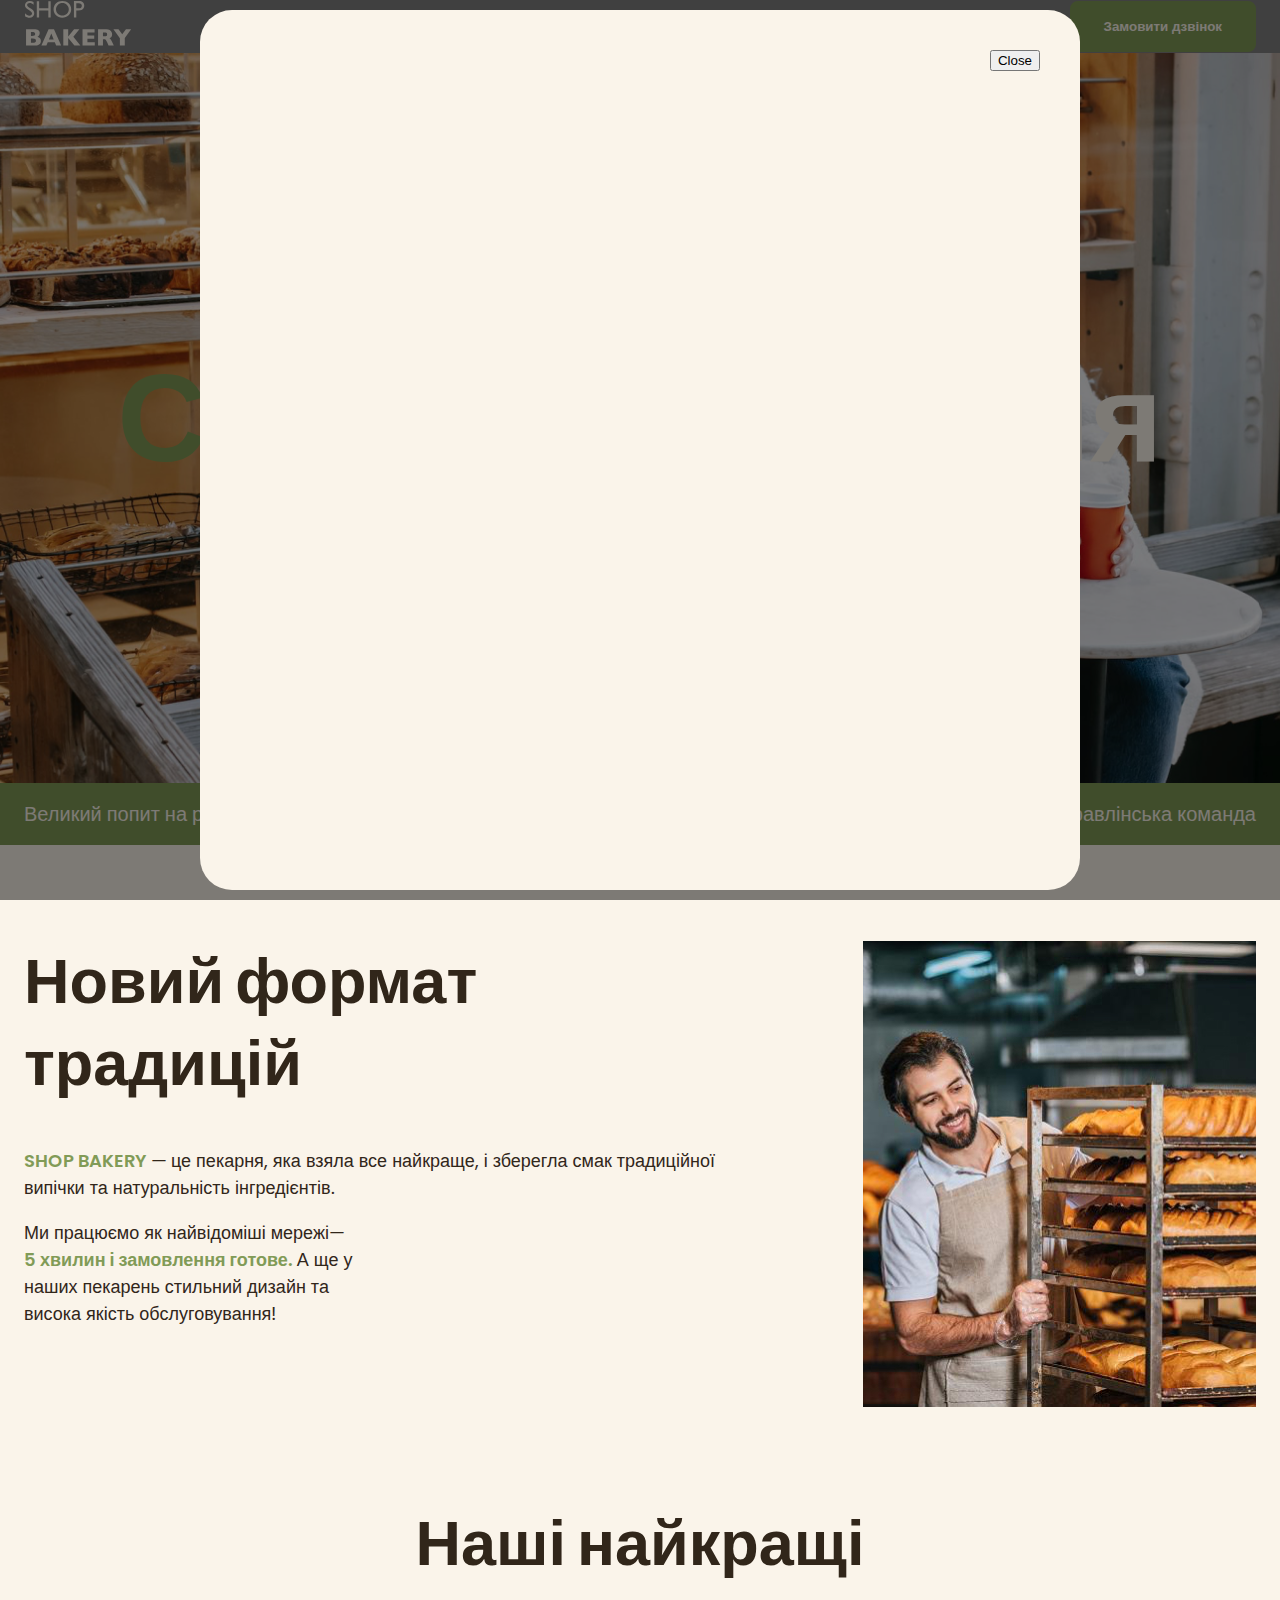
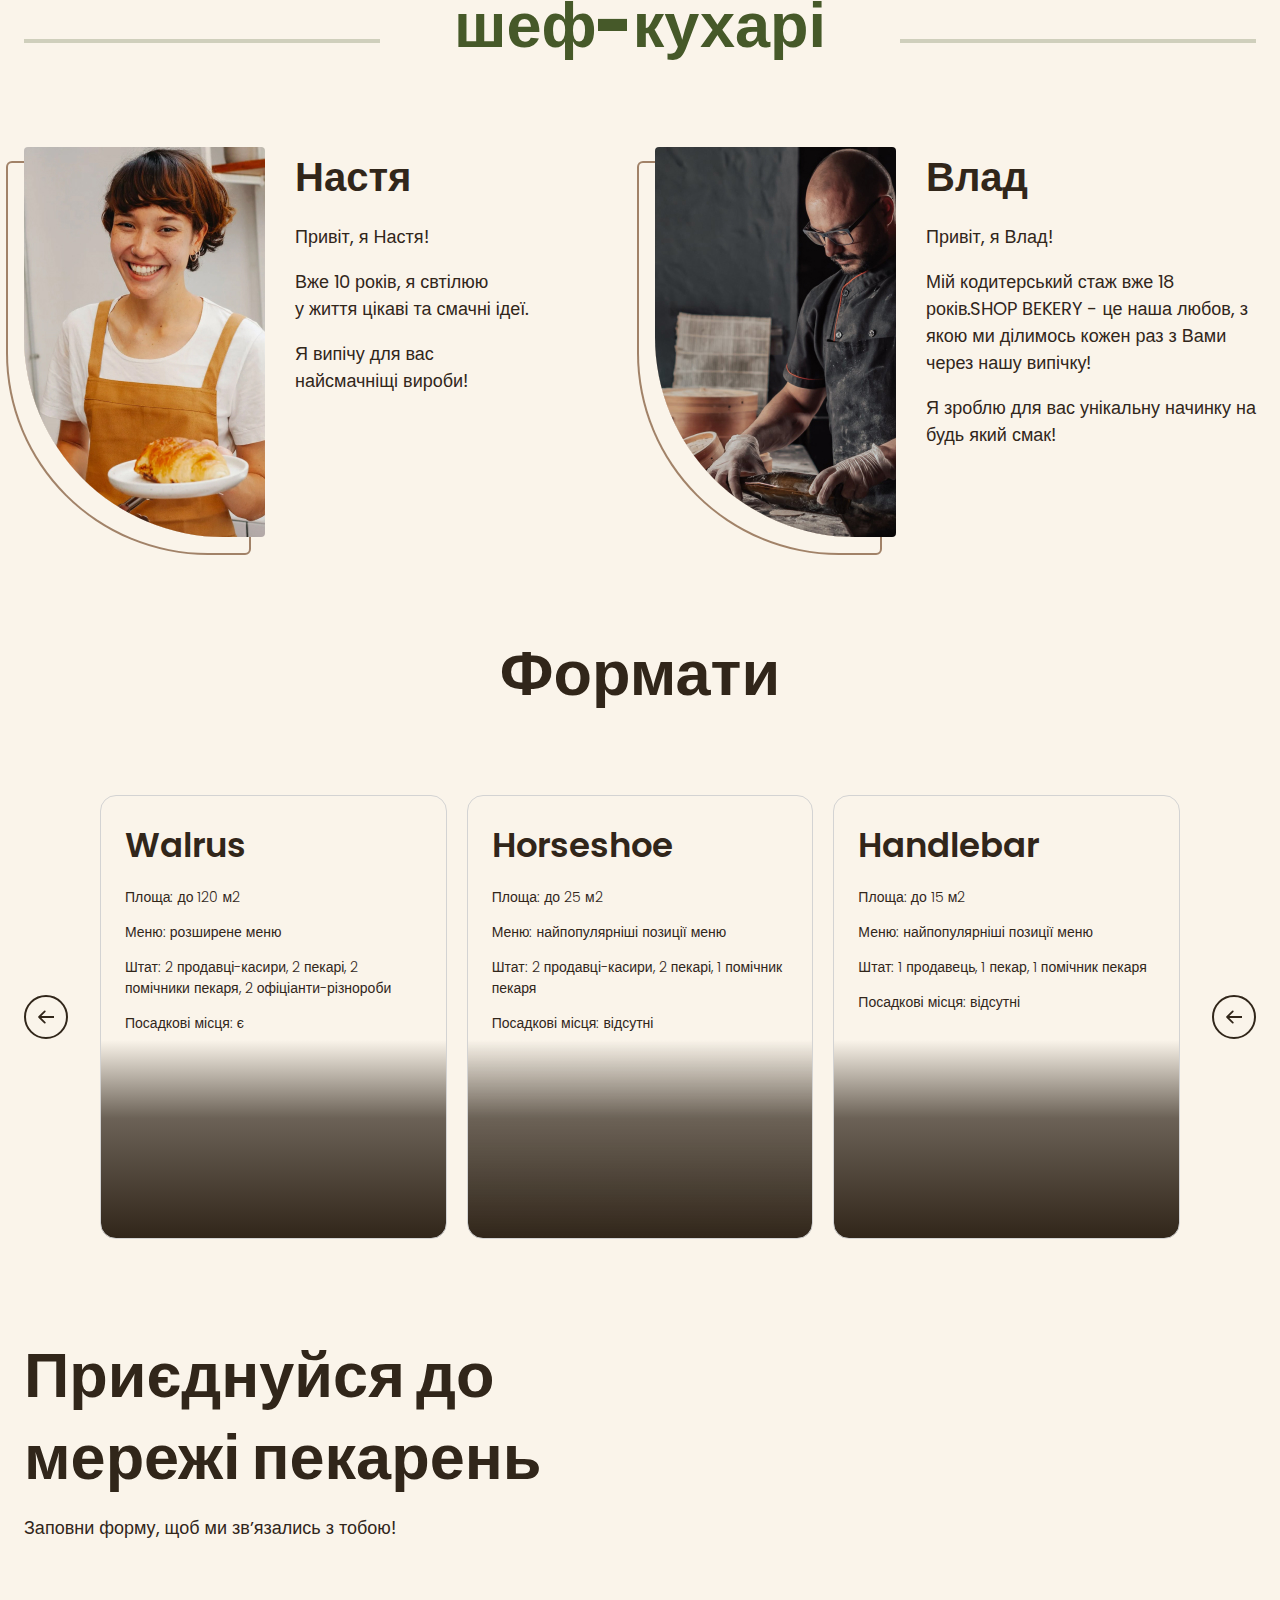
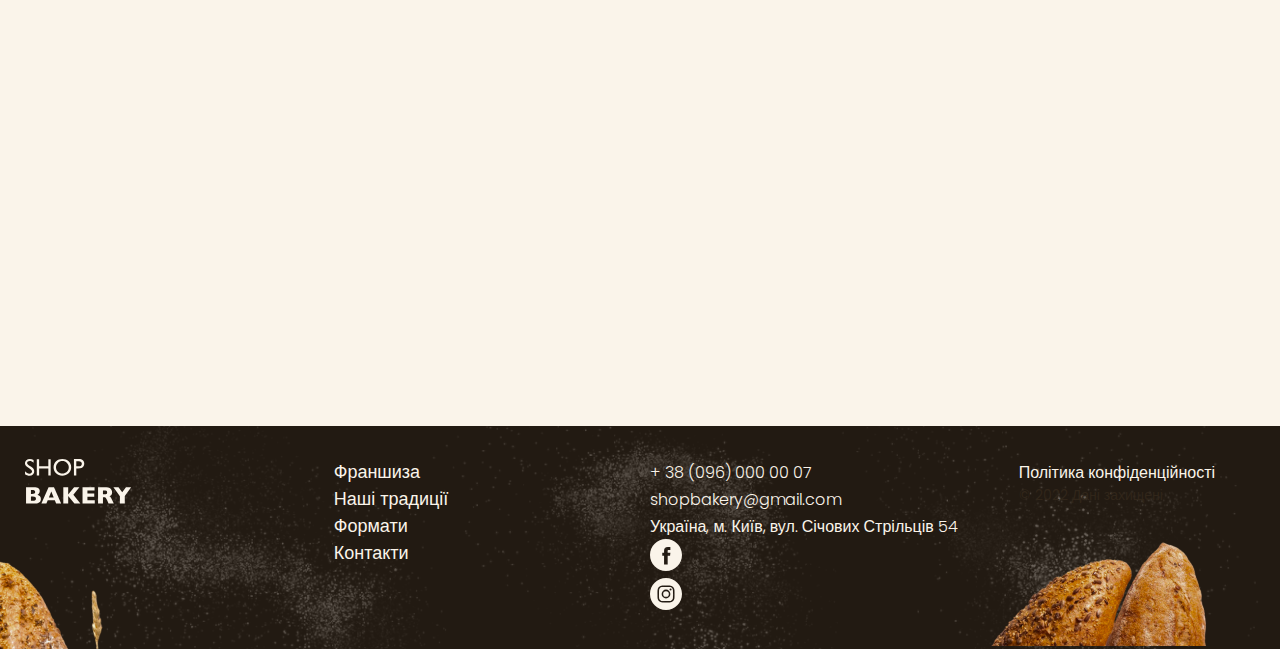
<file: index.html>
<!DOCTYPE html>
<html lang="uk">

<head>
    <meta charset="UTF-8">
    <meta name="viewport" content="width=device-width, initial-scale=1.0">
    <title>Сучасна пекарня</title>
    <!-- Styles -->
    <link rel="stylesheet" href="./css/styles.css">
</head>

<body>
    <header class="header">
        <div class="container">
            <div class="header-container">
                <nav class="header-nav">
                    <a href="/">
                        <img src="./images/logo.svg" alt="Логотип сучасної пекарні">
                    </a>
                    <ul class="header-menu">
                        <li><a class="link" href="#traditions-section">Наші традиції</a></li>
                        <li><a class="link" href="#chefs-section">Шеф-кухарі</a></li>
                        <li><a class="link" href="#formats-section">Формати</a></li>
                        <li><a class="link" href="#contact-section">Контакти</a></li>
                    </ul>
                </nav>
                <button class="button modal-btn-open" type="button">Замовити дзвінок</button>
            </div>
        </div>
    </header>
    <main>
        <section class="hero-section">
            <div class="container">
                <h1 class="hero-title"><span class="accent">Сучасна </span>пекарня</h1>
            </div>
        </section>
        <section class="advantages-section">
            <div class="container">
                <h2 class="visually-hidden">Наші переваги</h2>
                <ul class="advantages-list">
                    <li class="advantages-item">Великий попит на ринку </li>
                    <li class="advantages-item">Доступні за бюджетом формати</li>
                    <li class="advantages-item">Досвідчена управлінська команда</li>
                </ul>
            </div>
        </section>
        <section class="traditions-section section" id="traditions-section">
            <div class="container">
                <div class="traditions-container">
                    <div class="traditions-content">
                        <h2 class="traditions-title section-title">Новий формат традицій</h2>
                        <p class="traditions-text">
                            <span class="brand uppercase">shop bakery</span> — це пекарня, яка взяла все найкраще, і
                            зберегла смак традиційної випічки та натуральність інгредієнтів.
                        </p>
                        <p class="traditions-text limited">
                            Ми працюємо як найвідоміші мережі—<span class="brand">5 хвилин і замовлення готове.</span>
                            А ще у наших пекарень стильний дизайн та висока якість обслуговування!
                        </p>
                    </div>
                    <img src="./images/baker-man.jpg" alt="Чоловік пекар дивиться на батони із посмішкою">
                </div>
            </div>
        </section>
        <section class="section" id="chefs-section">
            <div class="container">
                <h2 class="chefs-title section-title centered">Наші найкращі <br> <span class="accent">шеф-кухарі</span>
                </h2>
                <ul class="chefs-list">
                    <li class="chefs-item">
                        <article class="chef-card">
                            <img class="chef-photo" src="./images/nastya-chef.jpg" alt="Nastya chef">
                            <div>
                                <h3 class="chef-title">Настя</h3>
                                <p class="chef-text">Привіт, я Настя!</p>
                                <p class="chef-text">Вже 10 років, я свтілюю <br> у життя цікаві та смачні ідеї.</p>
                                <p class="chef-text">Я випічу для вас <br> найсмачніщі вироби!</p>
                            </div>
                        </article>
                    </li>
                    <li class="chefs-item">
                        <article class="chef-card">
                            <img class="chef-photo" src="./images/vlad-chef.jpg" alt="Vlad chef">
                            <div>
                                <h3 class="chef-title">Влад</h3>
                                <p class="chef-text">Привіт, я Влад!</p>
                                <p class="chef-text">Мій кодитерський стаж вже 18 років.SHOP BEKERY - це наша любов, з
                                    якою ми ділимось
                                    кожен
                                    раз
                                    з Вами
                                    через нашу випічку!</p>
                                <p class="chef-text">Я зроблю для вас унікальну начинку на будь який смак!</p>
                            </div>
                        </article>
                    </li>
                </ul>
            </div>
        </section>
        <section class="section" id="formats-section">
            <div class="container">
                <h2 class="formats-title section-title centered">Формати</h2>
                <div class="formats-container">
                    <button class="carousel-button" type="button">
                        <svg width="16" height="16">
                            <use href="./images/icons.svg#icon-arrow"></use>
                        </svg>
                    </button>
                    <ul class="formats-list">
                        <li class="format-item">
                            <article class="format-card">
                                <h3 class="format-title" lang="en">Walrus</h3>
                                <div class="format-text">
                                    <p>Площа: до 120 м2</p>
                                    <p>Меню: розширене меню </p>
                                    <p>Штат: 2 продавці-касири, 2 пекарі, 2 помічники пекаря, 2 офіціанти-різнороби</p>
                                    <p>Посадкові місця: є</p>
                                </div>
                            </article>
                        </li>
                        <li class="format-item">
                            <article class="format-card">
                                <h3 class="format-title" lang="en">Horseshoe</h3>
                                <div class="format-text">
                                    <p>Площа: до 25 м2</p>
                                    <p>Меню: найпопулярніші позиції меню</p>
                                    <p>Штат: 2 продавці-касири, 2 пекарі, 1 помічник пекаря</p>
                                    <p>Посадкові місця: відсутні</p>
                                </div>
                            </article>
                        </li>
                        <li class="format-item">
                            <article class="format-card">
                                <h3 class="format-title" lang="en">Handlebar</h3>
                                <div class="format-text">
                                    <p>Площа: до 15 м2</p>
                                    <p>Меню: найпопулярніші позиції меню </p>
                                    <p>Штат: 1 продавець, 1 пекар, 1 помічник пекаря</p>
                                    <p>Посадкові місця: відсутні</p>
                                </div>
                            </article>
                        </li>
                    </ul>
                    <button class="carousel-button" type="button">
                        <svg width="16" height="16">
                            <use href="./images/icons.svg#icon-arrow"></use>
                        </svg>
                    </button>
                </div>
            </div>
        </section>
        <section class="contact-section section" id="contact-section">
            <div class="container">
                <div class="contact-container">
                    <div class="contact-form">
                        <h2 class="contact-title section-title">Приєднуйся до мережі пекарень</h2>
                        <p>Заповни форму, щоб ми звʼязались з тобою!</p>
                        <!-- form -->
                    </div>
                    <iframe class="contact-map"
                        src="https://www.google.com/maps/embed?pb=!1m18!1m12!1m3!1d2540.164054656815!2d30.488658575845935!3d50.45666967159328!2m3!1f0!2f0!3f0!3m2!1i1024!2i768!4f13.1!3m3!1m2!1s0x40d4ce637bfe1717%3A0x5370c2254ad1b952!2z0YPQuy4g0KHQtdGH0LXQstGL0YUg0KHRgtGA0LXQu9GM0YbQvtCyLCA1NCwg0JrQuNC10LIsIDAyMDAw!5e0!3m2!1sru!2sua!4v1700069332824!5m2!1sru!2sua"
                        width="603" height="595" style="border:0;" allowfullscreen="" loading="lazy"
                        referrerpolicy="no-referrer-when-downgrade"></iframe>
                </div>

            </div>
        </section>
    </main>
    <footer class="footer">
        <div class="container">
            <div class="footer-container">
                <nav class="footer-nav">
                    <div class="footer-logo">
                        <a href="#">
                            <img src="./images/logo.svg" alt="Логотип сучасної пекарні">
                        </a>
                    </div>
                    <ul class="footer-menu">
                        <li>
                            <a href="#" class="link">Франшиза</a>
                        </li>
                        <li>
                            <a href="#" class="link">Наші традиції</a>
                        </li>
                        <li>
                            <a href="#" class="link">Формати</a>
                        </li>
                        <li>
                            <a href="#" class="link">Контакти</a>
                        </li>
                    </ul>
                </nav>
                <address class="footer-address">
                    <ul class="address-list">
                        <li>
                            <a class="address-link" href="tel:+380960000007">+ 38 (096) 000 00 07</a>
                        </li>
                        <li>
                            <a class="address-link" href="mailto:shopbakery@gmail.com">shopbakery@gmail.com</a>
                        </li>
                        <li>
                            <a class="address-link" href="https://maps.app.goo.gl/4xFxbd8AqyAGt3mW7"
                                target="_blank">Україна, м.
                                Київ,
                                вул. Січових Стрільців 54</a>
                        </li>
                        <li>
                            <a href="#">
                                <svg class="address-icon" width="32" height="32">
                                    <use href="./images/icons.svg#icon-facebook"></use>
                                </svg>
                            </a>
                        </li>
                        <li>
                            <a href="#">
                                <svg class="address-icon" width="32" height="32">
                                    <use href="./images/icons.svg#icon-instagram"></use>
                                </svg>
                            </a>
                        </li>
                    </ul>
                    <div class="address-info">
                        <a class="address-link" href="#" target="_blank">Політика конфіденційності</a>
                        <p class="address-copyright">&copy; 2022 Дані захищені</p>
                    </div>
                </address>
            </div>
        </div>
    </footer>

    <div class="backdrop">
        <div class="modal">
            <button class="modal-btn-close" type="button">Close</button>
        </div>
    </div>


    <script src="./js/modal.js"></script>
</body>

</html>
</file>
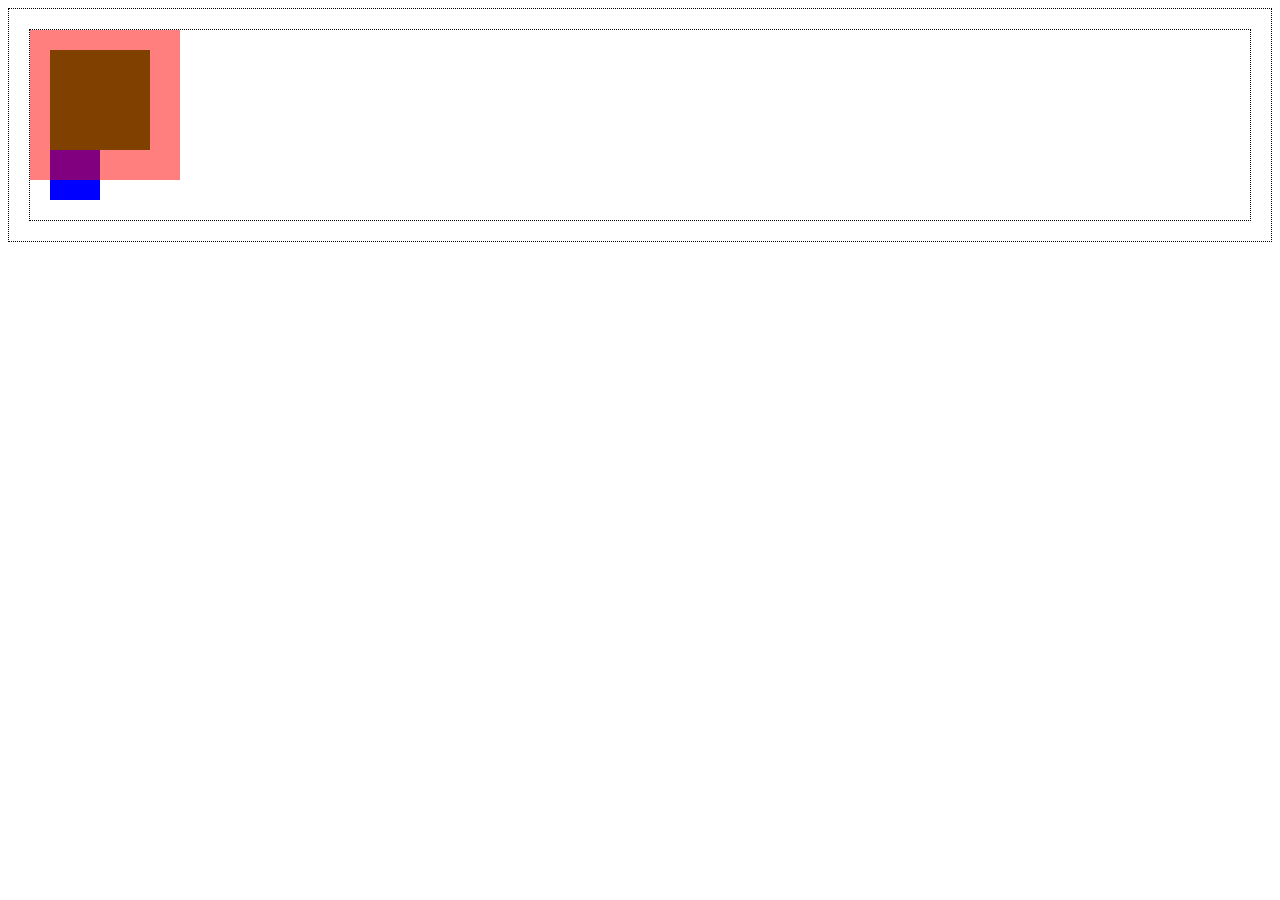
<file: test.html>
<!DOCTYPE html>
<html lang="en">

<head>
    <meta charset="UTF-8">
    <meta name="viewport" content="width=device-width, initial-scale=1.0">
    <link rel="stylesheet" href="./css/test.css">
    <title>Document</title>
</head>

<body>
    <div class="container">
        <div class="parent">
            <div class="item red"></div>
            <div class="item green"></div>
            <div class="item blue"></div>
        </div>
    </div>
</body>

</html>
</file>
<file: css/styles.css>
@font-face {
  font-display: swap;
  font-family: "Poppins";
  font-weight: 300;
  src: url("../fonts/poppins-v20-latin-300.woff2") format("woff2");
}

@font-face {
  font-display: swap;
  font-family: "Poppins";
  font-weight: 400;
  src: url("../fonts/poppins-v20-latin-regular.woff2") format("woff2");
}

@font-face {
  font-display: swap;
  font-family: "Poppins";
  font-weight: 600;
  src: url("../fonts/poppins-v20-latin-600.woff2") format("woff2");
}

@font-face {
  font-display: swap;
  font-family: "Poppins";
  font-weight: 900;
  src: url("../fonts/poppins-v20-latin-900.woff2") format("woff2");
}

:root {
  --color-primary-dark: #31261a;
  --color-primary-light: #faf4ea;
  --color-secondary-dark: #a18268;
  --color-brand-dark: #465929;
  --color-brand-normal: #819b57;
  --color-brand-light: #cfcfbc;
}

/* Base */

* {
  box-sizing: border-box;
}

body {
  color: var(--color-primary-dark);
  background-color: var(--color-primary-light);
  font-family: "Poppins", sans-serif;
  font-size: 18px;
  font-weight: 400;
  line-height: 1.5;
  margin: 0;
}

address {
  font-style: normal;
}

ul {
  margin: 0;
  padding: 0;
  list-style-type: none;
}

h1,
h2,
h3,
h4,
h5,
h6,
p {
  margin-top: 0;
}

.visually-hidden {
  position: absolute;
  left: -10000px;
  top: auto;
  width: 1px;
  height: 1px;
  overflow: hidden;
}

.section {
  padding: 48px 0;
}

.container {
  width: 100%;
  max-width: 1288px;
  margin: 0 auto;
  padding: 0 24px;
}

/* Button */

.button {
  padding: 16px 32px;
  background-color: var(--color-brand-normal);
  border: 2px solid var(--color-brand-normal);
  border-radius: 8px;
  color: var(--color-primary-light);
  cursor: pointer;
  font-weight: 600;
}

.button:hover {
  background-color: transparent;
  color: var(--color-brand-dark);
}

/* Link */

.link {
  color: var(--color-primary-light);
  text-decoration: none;
}

.link:hover {
  color: var(--color-brand-normal);
}

/* Header */

.header {
  background-color: grey; /* remove */
}

.header-container {
  display: flex;
  align-items: center;
  gap: 40px;
}

.header-nav {
  display: flex;
  align-items: center;
  flex-grow: 1;
  gap: 40px;
}

.header-menu {
  display: flex;
  gap: 64px;
  flex-grow: 1;
  justify-content: center;
}

/* Hero section */

.hero-section {
  padding: 272px 0;
  background-image: url("../images/hero-section-background.jpg");
  background-repeat: no-repeat;
  background-position: center top;
  background-size: cover;
}

.hero-title {
  color: var(--color-primary-light);
  text-align: center;
  text-transform: capitalize;
  font-size: 124px;
  font-weight: 900;
  margin-bottom: 0;
}

.hero-title .accent {
  color: var(--color-brand-normal);
}

/* Advantages section */

.advantages-section {
  padding: 16px 0;
  background-color: var(--color-brand-normal);
}

.advantages-list {
  display: flex;
  justify-content: space-between;
  gap: 40px;
}

.advantages-item {
  color: var(--color-primary-light);
  font-weight: 300;
  font-size: 20px;
}

.section-title {
  font-weight: 900;
  font-size: 63px;
  line-height: 1.3;
}

.section-title.centered {
  text-align: center;
}

.section-title .accent {
  color: var(--color-brand-dark);
}

/* Traditions section */

.traditions-section {
  padding-top: 96px;
}

.traditions-container {
  display: flex;
  justify-content: space-between;
  gap: 40px;
}

.traditions-content {
  max-width: 710px;
}

.traditions-title {
  margin-bottom: 42px;
}

.traditions-text .brand {
  color: var(--color-brand-normal);
  font-weight: 600;
}

.traditions-text .uppercase {
  text-transform: uppercase;
}

.traditions-text.limited {
  max-width: 330px;
}

/* Chefs section */

.chefs-list {
  display: flex;
  gap: 30px;
}

.chefs-item {
  flex-basis: calc((100% - 30px) / 2);
}

.chef-card {
  display: flex;
  gap: 30px;
}

.chef-photo {
  border-radius: 4px 4px 4px 200px;
  box-shadow: -16px 16px 0 0 var(--color-primary-light),
    -16px 16px 0 2px var(--color-secondary-dark);
}

.chefs-title {
  position: relative;
  margin: 0 auto 80px;
}

.chefs-title::before,
.chefs-title::after {
  position: absolute;
  width: 352px;
  border: 2px solid var(--color-brand-light);
  content: "";
}

.chefs-title::before {
  left: 0;
  bottom: 24px;
}

.chefs-title::after {
  right: 0;
  bottom: 24px;
}

.chef-title {
  margin-bottom: 16px;
  font-weight: 600;
  font-size: 40px;
}

/* Formats section */

.formats-title {
  margin-bottom: 80px;
}

.formats-container {
  display: flex;
  gap: 32px;
  align-items: center;
}

.formats-list {
  display: flex;
  gap: 20px;
  flex-wrap: wrap;
}

.format-item {
  flex-basis: calc((100% - 40px) / 3);
}

.format-card {
  height: 444px;
  padding: 24px;
  background: linear-gradient(
    180deg,
    rgba(49, 38, 26, 0) 55.21%,
    rgba(49, 38, 26, 0.71) 72.92%,
    var(--color-primary-dark) 100%
  );
  border: 1px solid lightgrey; /* remove */
  border-radius: 16px;
}

.format-title {
  margin-bottom: 16px;
  font-weight: 600;
  font-size: 34px;
}

.format-text {
  font-weight: 300;
  font-size: 14px;
}

/* Carousel */

.carousel-button {
  display: flex;
  align-items: center;
  justify-content: center;
  flex-shrink: 0;
  width: 44px;
  height: 44px;
  fill: var(--color-primary-dark);
  background-color: transparent;
  border: 2px solid var(--color-primary-dark);
  border-radius: 50%;
  padding: 0;
  cursor: pointer;
}

.carousel-button:hover {
  background-color: var(--color-primary-dark);
  fill: var(--color-primary-light);
}

/* Contact section */

.contact-section {
  padding-bottom: 96px;
}

.contact-container {
  display: flex;
  gap: 32px;
}

.contact-title {
  margin-bottom: 16px;
}

.contact-map {
  flex-shrink: 0;
  border-radius: 16px;
}

/* Footer */

.footer {
  position: relative;
  padding: 32px 0;
  background-color: var(--color-primary-dark);
  background-image: url("../images/footer-background.png");
  background-repeat: no-repeat;
  background-size: cover;
  background-position: center;
}

.footer::before,
.footer::after {
  position: absolute;
  bottom: 0;
  background-repeat: no-repeat;
  content: "";
}

.footer::before {
  width: 180px;
  height: 120px;
  left: 0;
  background-image: url("../images/decor-bread-small.png");
}

.footer::after {
  width: 380px;
  height: 190px;
  right: 0;
  background-image: url("../images/decor-bread-large.png");
}

.footer-container {
  display: flex;
  gap: 20px;
}

.footer-nav,
.footer-address {
  display: flex;
  flex-basis: 50%;
  gap: 20px;
}

.footer-logo,
.footer-menu {
  flex-grow: 1;
}

.address-list,
.address-info {
  flex-grow: 1;
}

.address-link {
  font-weight: 300;
  font-size: 16px;
  color: var(--color-primary-light);
  text-decoration: none;
}

.address-link:hover {
  color: var(--color-brand-normal);
}

.address-icon {
  fill: var(--color-primary-light);
}

.address-icon:hover {
  fill: var(--color-brand-normal);
}

.address-copyright {
  font-size: 14px;
  color: var();
}

/* Modal */

.backdrop {
  position: fixed;
  top: 0;
  left: 0;
  right: 0;
  bottom: 0;
  display: flex;
  align-items: center;
  justify-content: center;
  background-color: rgba(0, 0, 0, 0.5);
}

.modal {
  position: relative;
  width: 880px;
  height: 880px;
  background-color: var(--color-primary-light);
  border-radius: 32px;
}

.modal-btn-close {
  position: absolute;
  top: 40px;
  right: 40px;
}

.backdrop.is-hidden {
  opacity: 0;
  visibility: hidden;
  pointer-events: none;
}
</file>
<file: css/test.css>
* {
  box-sizing: border-box;
}

.container {
  position: relative;
  padding: 20px;
  border: 1px dotted black;
}

.parent {
  position: relative;
  padding: 20px;
  border: 1px dotted black;
}

.red {
  position: absolute;
  top: 0;
  left: 0;
  width: 150px;
  height: 150px;
  background-color: red;
  opacity: 0.5;
}

.green {
  width: 100px;
  height: 100px;
  background-color: green;
}

.blue {
  width: 50px;
  height: 50px;
  background-color: blue;
}
</file>
